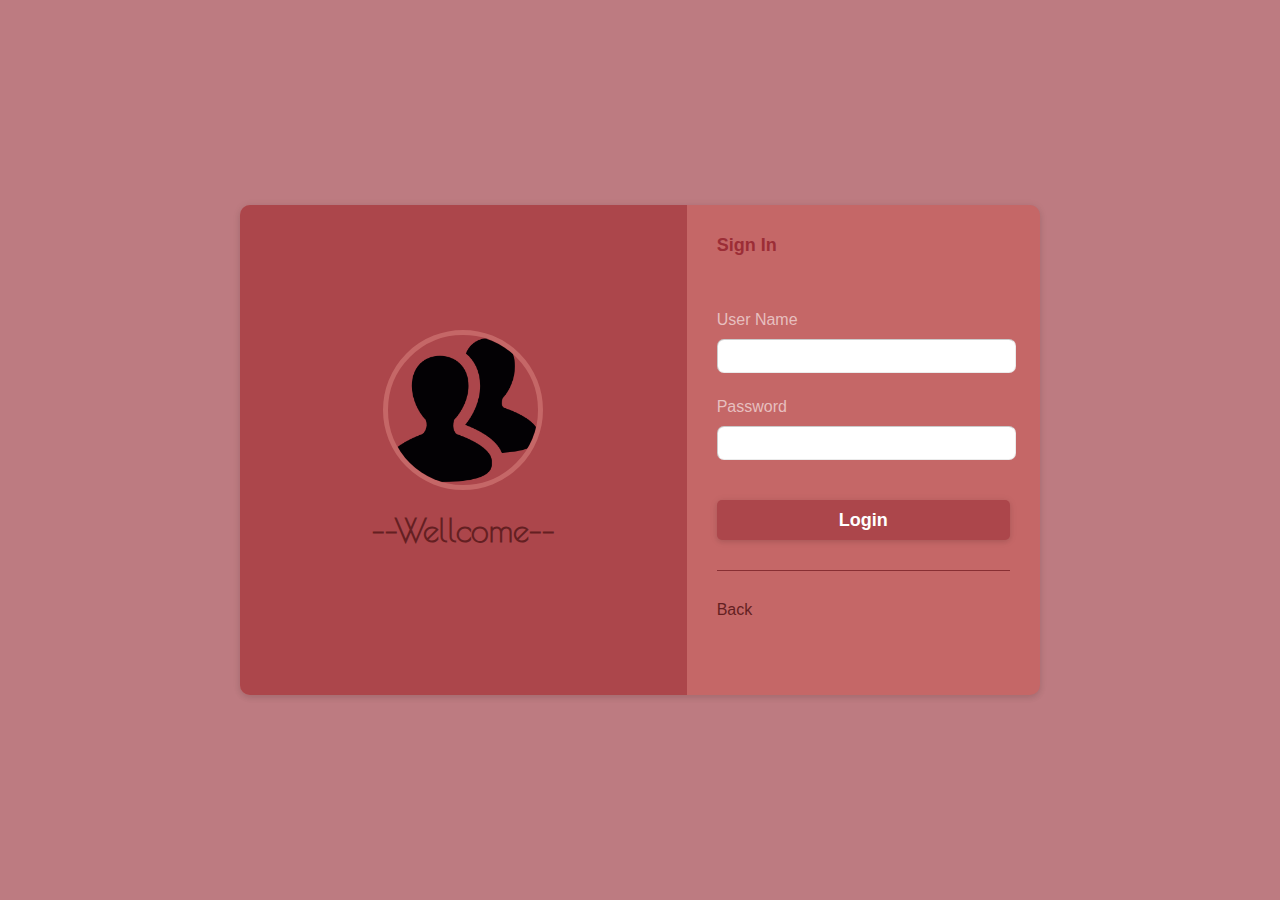
<file: login/index.html>
<!DOCTYPE html>
<html lang="en">

<head>
    <meta charset="UTF-8">
    <meta http-equiv="X-UA-Compatible" content="IE=edge">
    <meta name="viewport" content="width=device-width, initial-scale=1.0">
    <title>Document</title>
    <!-- <link href="https://cdn.jsdelivr.net/npm/bootstrap@5.0.1/dist/css/bootstrap.min.css" rel="stylesheet"
        integrity="sha384-+0n0xVW2eSR5OomGNYDnhzAbDsOXxcvSN1TPprVMTNDbiYZCxYbOOl7+AMvyTG2x" crossorigin="anonymous"> -->
    <link rel="stylesheet" href="./style.css">
    <link rel="preconnect" href="https://fonts.googleapis.com">
<link rel="preconnect" href="https://fonts.gstatic.com" crossorigin>
<link href="https://fonts.googleapis.com/css2?family=Poiret+One&display=swap" rel="stylesheet">
</head>

<body>
    <div class="container">
        <div class="box-login">
            <div class="login-container">
                <div class="left-content">
                    <img src="./img/social-group.png" alt="">
                    <h1 class="">--Wellcome--</h1>
                    <!-- </div> -->
                </div>
                <div class="right-content">
                    <div class="title">Sign In</div>
                    <div class="flex-form">

                        <form action="">
                            <div class="item-form">
                                <label for="user-code">User Name</label>
                                <br>
                                <input type="text" name="name" id="name"  >
                            </div>
                            <div class="item-form">
                                <label for="user-code">Password</label>
                                <br>
                                <input type="text" id="password" name="password" >

                            </div>

                            <button class="btn-dan" type="button">Login</button>
                            <hr>
                            <a href="../index.html" >Back</a>
                           
                        </form>
                    </div>
                </div>
            </div>
        </div>
    </div>


</body>

</html>
</file>
<file: login/style.css>
html,
body {
  height: 100%;
  margin: 0;
  padding: 0;
  font-family: "Roboto", sans-serif;
}

.title {
    font-size: 18px;
    font-weight:bold ;
  color: #9c2d36;
  margin-bottom: 30px;
}
label{

color: #e7bfbf;
}

.container {
  height: 100%;
  background-color: #bd7b81;
  display: flex;
  align-items: center;
  justify-content: center;
  flex-direction: column;

}

.box-login {
  width: 800px;
  height: 490px;
  background-color: rgb(197, 103, 103);
  border-radius: 10px;
  overflow: hidden; /*for border-radius*/
    box-shadow: 0px 3px 6px rgba(0, 0, 0, 0.08), 0px 1px 8px rgba(0, 0, 0, 0.08);

}
/* 登入頁面 ------------------------ */
.login-container {
  display: flex;
  height: 100%;
}
.right-content {
    padding: 30px;
    overflow: auto;
    width: 40%;
  }

input {
    margin-top: 10px;
    height: 30px;
    border-color: #cacaca61;
    border-radius: 7px;
    border-width: 1px;
    width: 100%;
    
  }
  
  .btn-dan {
      font-size: 18px;
      font-weight: bold;
      color: white;
    margin-top: 40px;
    background-color: #ac464b;
    border: none;
    border-radius: 5px;
    width: 100%;
    height: 40px;
    box-shadow: 0px 2px 4px rgba(0, 0, 0, 0.08), 0px 1px 8px rgba(0, 0, 0, 0.08);
  
  }
  hr{
    margin: 30px auto;
    /* hr改顏色 bg-color border:none height都要設定 */
    background-color:#882f33 ;
    border: none;
    height: 1px;
    
  }
a{
  text-decoration: none;
  color: #641f22;
  text-align: center;
  margin-top: 5px;
}
  
  input:focus {
    outline: none;
    border:#940000 3px solid;
    /* box-shadow:2px 2px 2px 2px ,#000000 ; */
  }
  .item-form {
    padding-top: 25px;
  }
  
  
  .flex-form {
    flex-wrap: wrap;
  }
  
/* .logo{ */
 
    
/* } */
/* 左邊歡迎頁面----------------- */
.left-content {
    padding: 40px;
    background-color: #ac464b;
    width: 50%;
    margin: 0 auto;
    display: flex;
    justify-content: center;
    align-items: center;
    flex-direction: column;
      /* width: 50px; */
  }
img{
    width: 150px;
    border: rgb(197, 103, 103) 5px solid;
    border-radius: 50%;
    /* filter:hue-rotate(100deg) */
     /* filter:grayscale(100%); */
     /* filter:sepia(50%) */
}
h1{
  /* color:#ffffff; */
    color:#641f22 ;
    /* font-weight: bold; */
    /* font-family: 'Tourney', cursive; */
    font-family: 'Poiret One', cursive;
}
</file>
